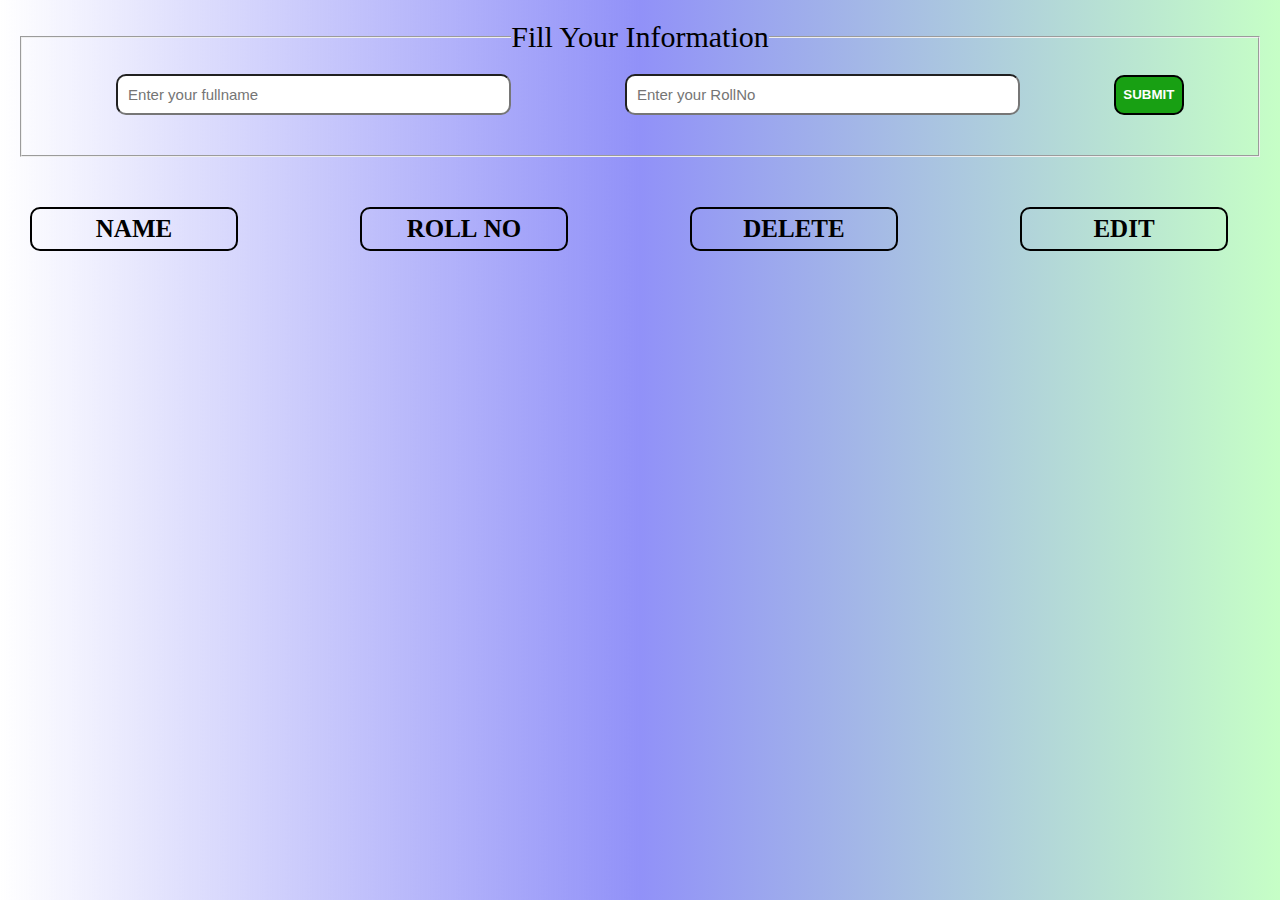
<file: CRUD/index.html>
<!DOCTYPE html>
<html lang="en">
  <head>
    <meta charset="UTF-8" />
    <meta name="viewport" content="width=device-width, initial-scale=1.0" />
    <title>Document</title>
    <link rel="stylesheet" href="style.css" />
  </head>
  <body>
    <form action="" method="post">
      <fieldset>
        <legend>Fill Your Information</legend>
        <input
          class="defaultinput"
          type="text"
          id="fullname"
          placeholder="Enter your fullname"
          name="fullname"
          required
        />
        <input
          class="defaultinput"
          type="number"
          id="rollno"
          placeholder="Enter your RollNo"
          name="rollno"
          required
        />
        <button type="button" class="button">Submit</button>
      </fieldset>
    </form>
    <div class="center">
      <div class="table">
        <div>
          <ul class="fullname">
            <li class="heading cell">NAME</li>
          </ul>
        </div>
        <div>
          <ul class="rollno">
            <li class="heading cell">ROLL&nbsp;NO</li>
          </ul>
        </div>
        <div>
          <ul class="deleteoperation">
            <li class="heading cell">DELETE</li>
          </ul>
        </div>
        <div>
          <ul class="editoperation">
            <li class="heading cell">EDIT</li>
          </ul>
        </div>
      </div>
    </div>
    <script src="script.js"></script>
  </body>
</html>
</file>
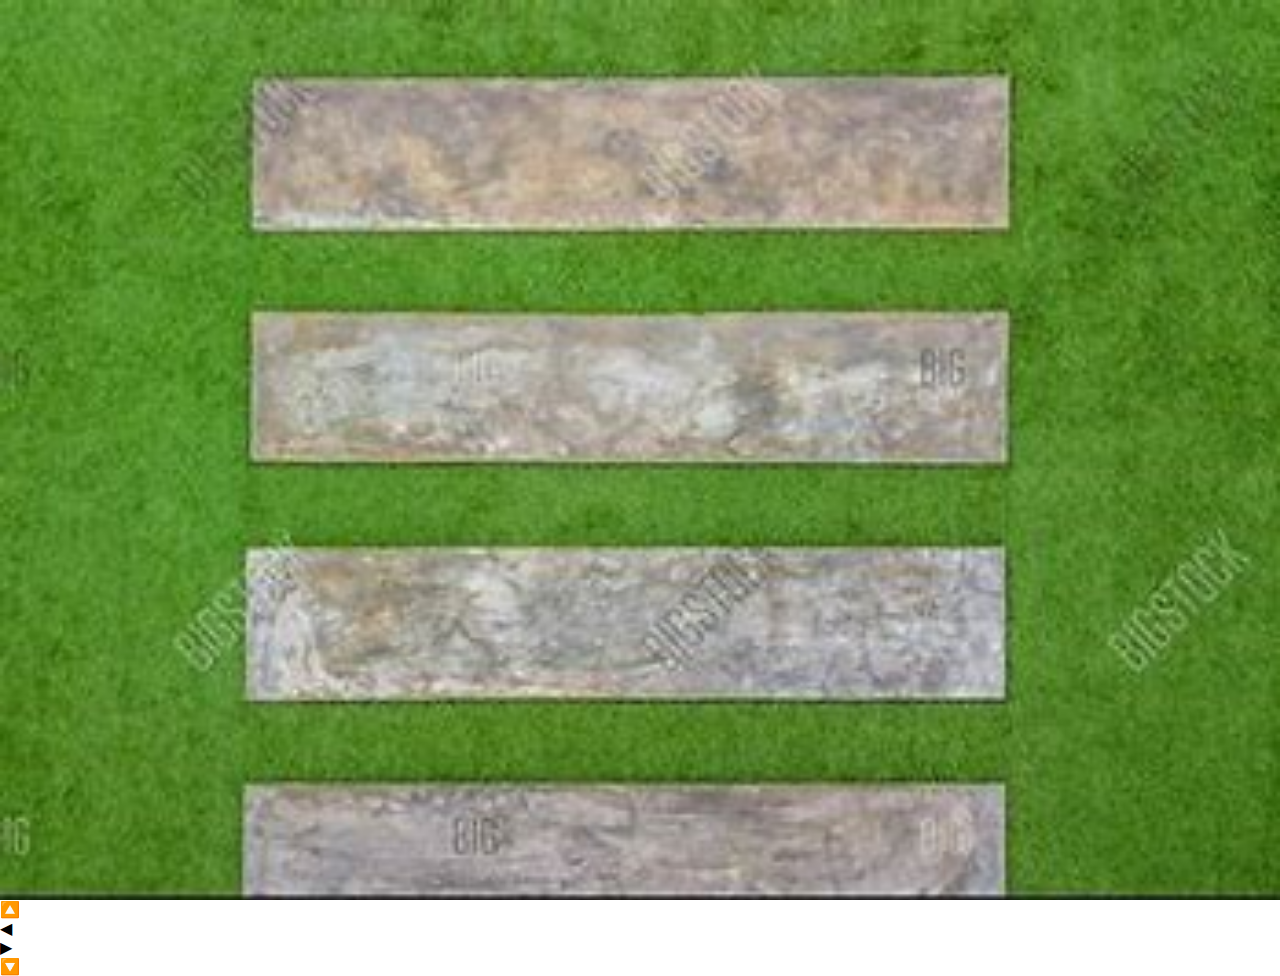
<file: Game Animation/index.html>
<!DOCTYPE html>
<html lang="en">
  <head>
    <meta charset="UTF-8" />
    <meta name="viewport" content="width=device-width, initial-scale=1.0" />
    <title>Document</title>
    <link rel="stylesheet" href="style.css" />
  </head>
  <body>
    <div class="main"></div>
    <div class="buttons">
      <div class="top">🔼</div>
      <div class="left">◀</div>
      <div class="right">▶</div>
      <div class="bottom">🔽</div>
    </div>
  </body>
</html>
</file>
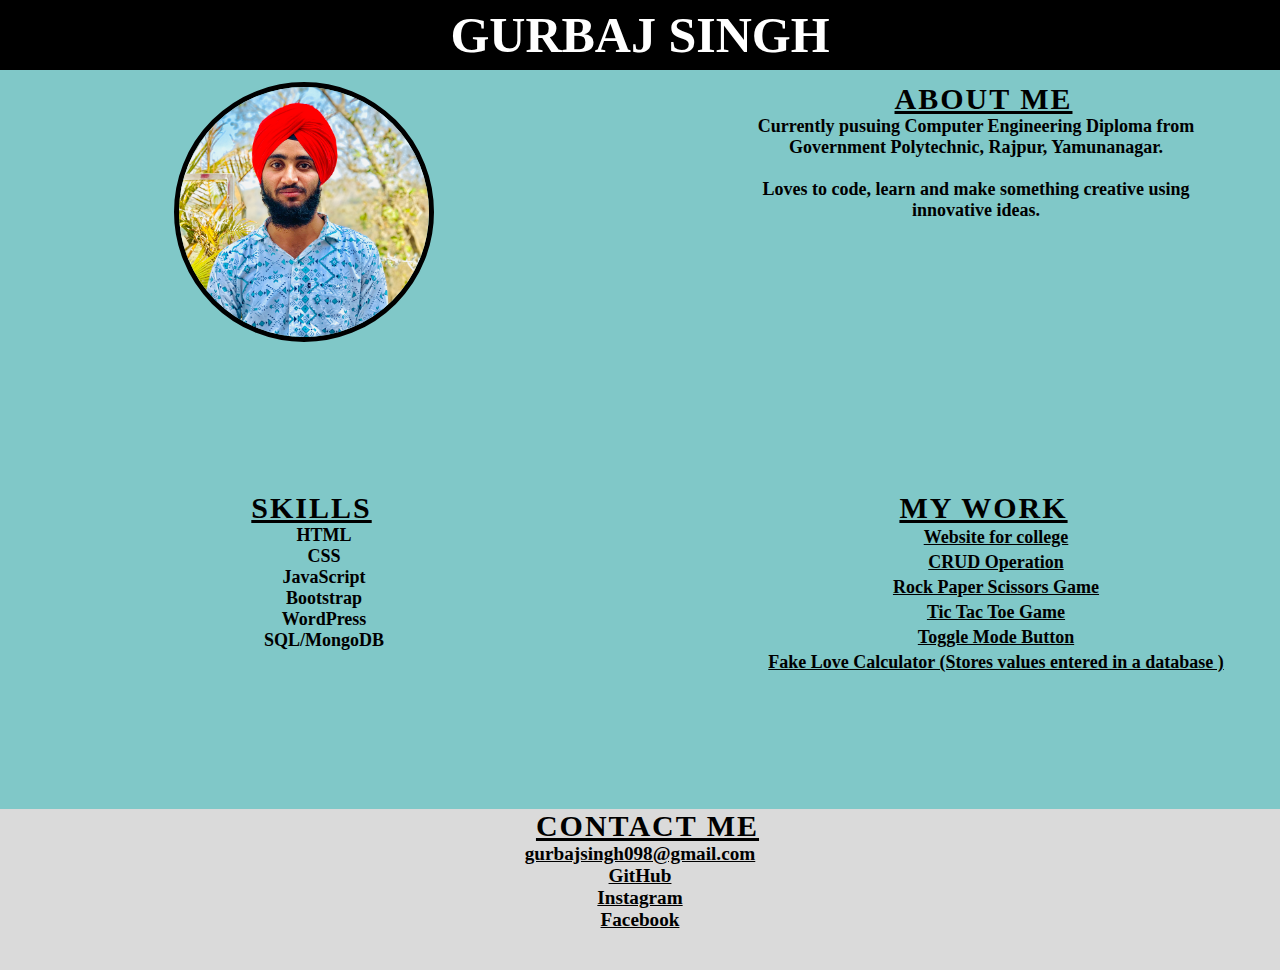
<file: Portfolio/index.html>
<!DOCTYPE html>
<html lang="en">
  <head>
    <meta charset="UTF-8" />
    <meta name="viewport" content="width=device-width, initial-scale=1.0" />
    <title>Document</title>
    <link
      rel="stylesheet"
      href="https://cdnjs.cloudflare.com/ajax/libs/font-awesome/6.5.2/css/all.min.css"
      integrity="sha512-SnH5WK+bZxgPHs44uWIX+LLJAJ9/2PkPKZ5QiAj6Ta86w+fsb2TkcmfRyVX3pBnMFcV7oQPJkl9QevSCWr3W6A=="
      crossorigin="anonymous"
      referrerpolicy="no-referrer"
    />
    <link rel="stylesheet" href="style.css" />
  </head>
  <body>
    <div class="nav">
      <div class="heading1">GURBAJ SINGH</div>
    </div>
    <div class="container">
      <div class="info">
        <img src="gurbaj.jpg" alt="" />
      </div>
      <div class="aboutme">
        <p class="heading">ABOUT ME</p>
        <p class="content">
          Currently pusuing Computer Engineering Diploma from Government
          Polytechnic, Rajpur, Yamunanagar. <br /><br />
          Loves to code, learn and make something creative using innovative
          ideas.
        </p>
      </div>
      <div class="skills">
        <p class="heading">SKILLS</p>
        <ul class="skillsist content">
          <li>HTML</li>
          <li>CSS</li>
          <li>JavaScript</li>
          <li>Bootstrap</li>
          <li>WordPress</li>
          <li>SQL/MongoDB</li>
        </ul>
      </div>
      <div class="mywork">
        <p class="heading">MY WORK</p>
        <ul class="projectslist">
          <li>
            <a target="_empty" href="https://gprs.lovestoblog.com/Project/"
              >Website for college
            </a>
          </li>
          <li>
            <a target="_empty" href="https://myblog1.rf.gd/crud"
              >CRUD Operation</a
            >
          </li>
          <li>
            <a target="_empty" href="https://myblog1.rf.gd/rockPaperScissors"
              >Rock Paper Scissors Game</a
            >
          </li>
          <li>
            <a target="_empty" href="https://myblog1.rf.gd/ticTacToe"
              >Tic Tac Toe Game</a
            >
          </li>
          <li>
            <a target="_empty" href="https://myblog1.rf.gd/toggleButton"
              >Toggle Mode Button</a
            >
          </li>
          <li>
            <a target="_empty" href="https://myblog1.rf.gd/lovecalc/"
              >Fake Love Calculator (Stores values entered in a database )
            </a>
          </li>
        </ul>
      </div>
      <div id="footer">
        <p class="heading">CONTACT ME</p>
        <div class="contact">
          <div class="mail">
            <a href="mailto:gurbajsingh098@gmail.com">
              <i
                class="fa-solid fa-envelope fa-beat-fade"
                style="color: #000000"
              ></i>
              gurbajsingh098@gmail.com</a
            >
          </div>
          <div class="github">
            <a target="_empty" href="https://github.com/GurbajSinghCodes">
              <i class="fa-brands fa-github fa-beat" style="color: #000000"></i>
              GitHub</a
            >
          </div>
          <div class="instagram">
            <a target="_empty" href="https://instagram.com/gurbaj_khaira">
              <i
                class="fa-brands fa-instagram fa-beat-fade"
                style="color: #000000"
              ></i>
              Instagram</a
            >
          </div>
          <div class="facebook">
            <a target="_empty" href="https://facebook.com/gurbajsingh098">
              <i
                class="fa-brands fa-facebook fa-beat-fade"
                style="color: #000000"
              ></i
              >Facebook
            </a>
          </div>
        </div>
      </div>
    </div>
  </body>
</html>
</file>
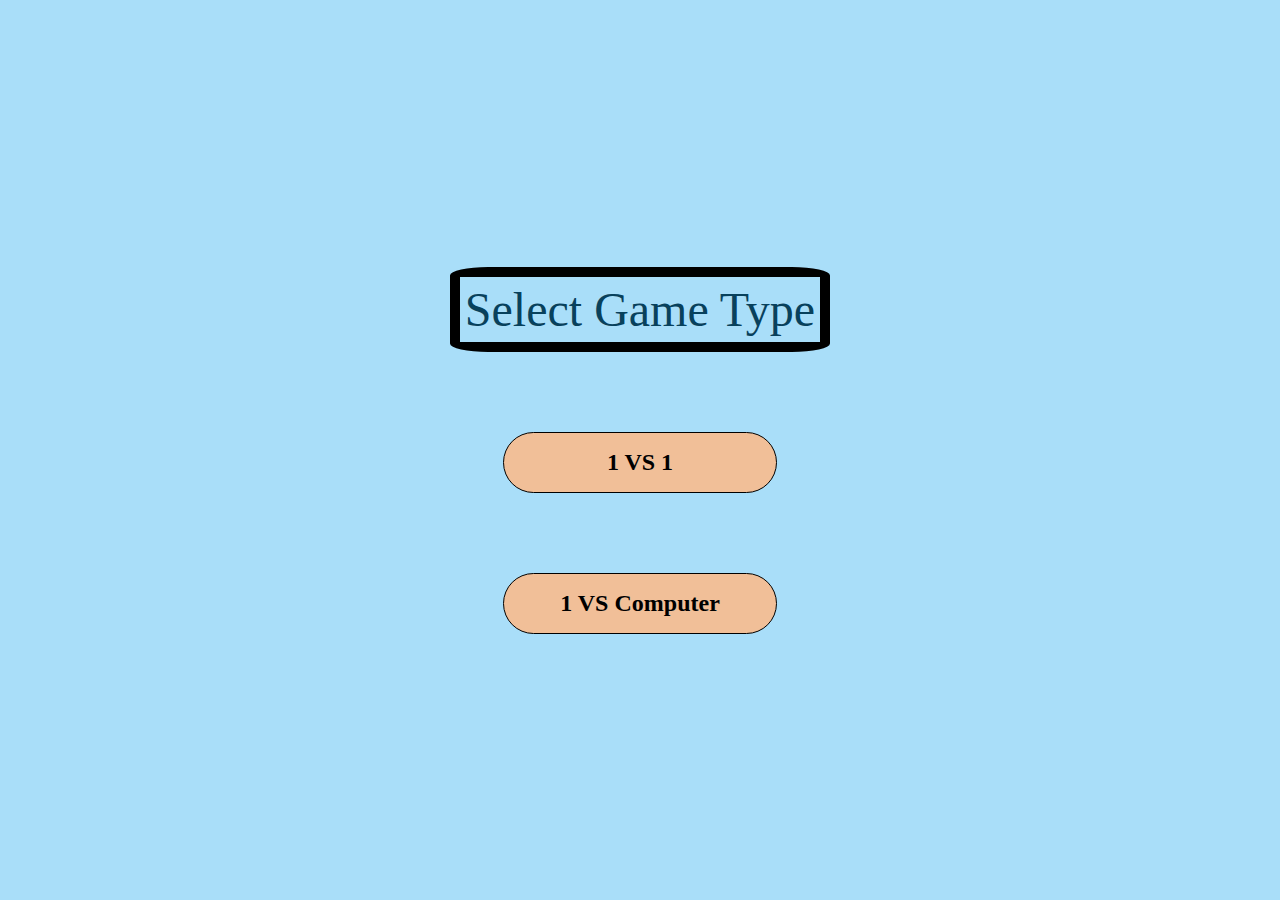
<file: Tic tac toe/index.html>
<!DOCTYPE html>
<html lang="en">
  <head>
    <meta charset="UTF-8" />
    <meta name="viewport" content="width=device-width, initial-scale=1.0" />
    <title>Document</title>
    <link rel="stylesheet" href="style.css" />
  </head>
  <body>
    <div class="select">Select Game Type</div>
    <div class="buttons">
      <a class="button" href="2p.html">1 VS 1</a>
      <a class="button" href="1p.html">1 VS Computer</a>
    </div>
  </body>
</html>
</file>
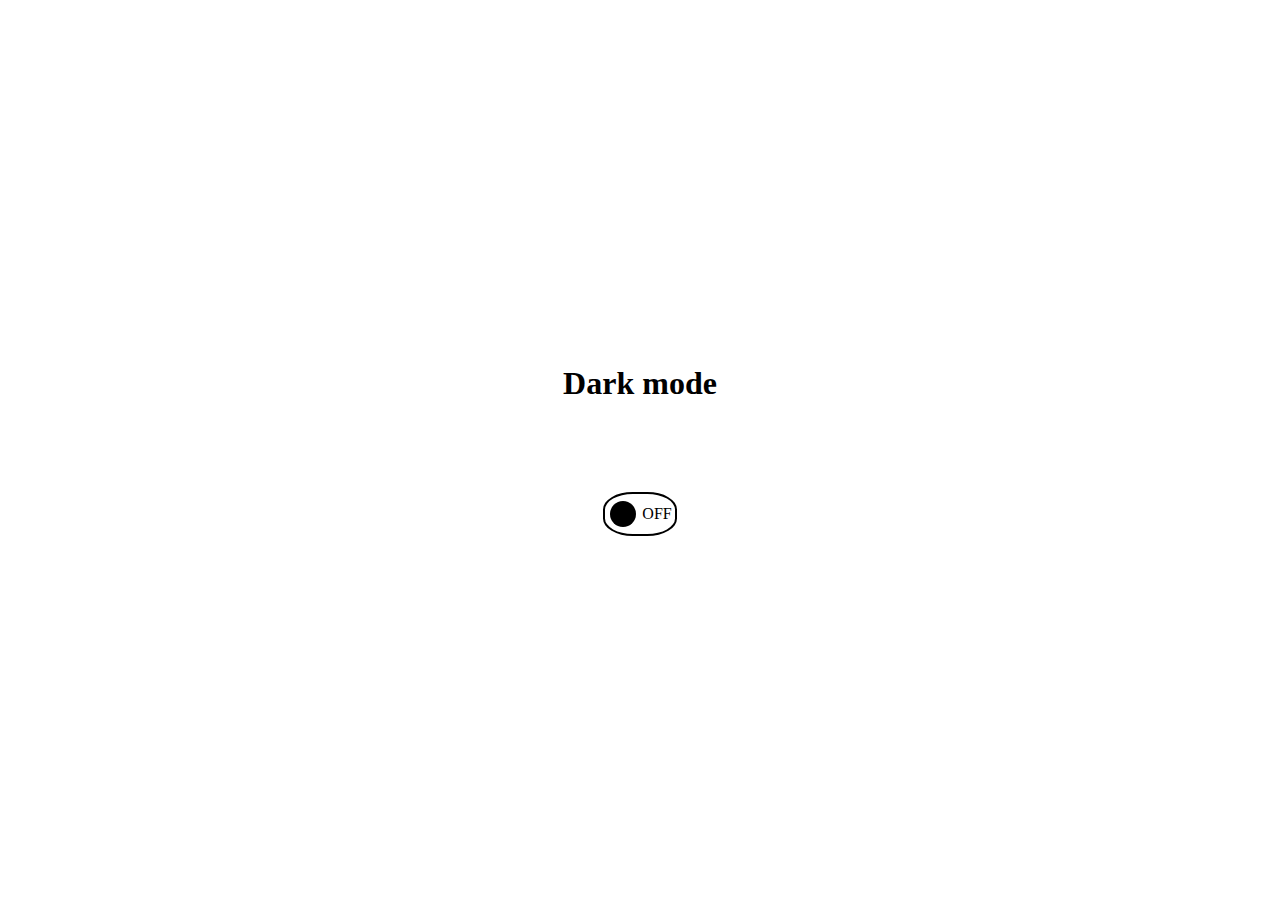
<file: toggle button/index.html>
<!DOCTYPE html>
<html lang="en">
  <head>
    <meta charset="UTF-8" />
    <meta name="viewport" content="width=device-width, initial-scale=1.0" />
    <title>Document</title>
    <link rel="stylesheet" href="changemode.css" />
  </head>
  <body>
    <main>
      <h1 class="para">Dark mode</h1>
      <div class="buttons">
        <div class="button dark" id="off"></div>
        <div class="button" id="on">OFF</div>
      </div>
    </main>
    <script src="changemode.js"></script>
  </body>
</html>
</file>
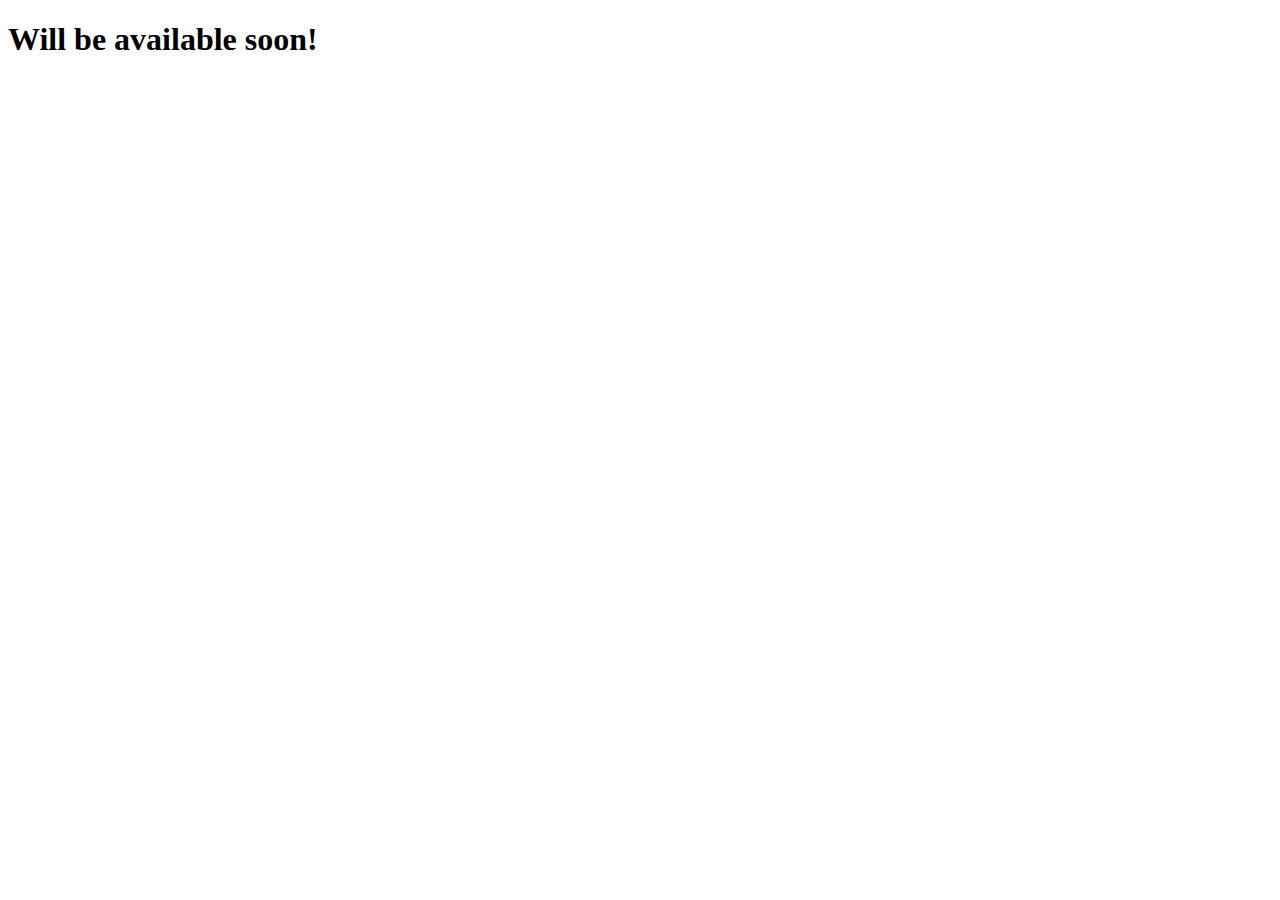
<file: College Website/FeePortal/paymentportal.html>
<!DOCTYPE html>
<html lang="en">
  <head>
    <meta charset="UTF-8" />
    <meta name="viewport" content="width=device-width, initial-scale=1.0" />
    <title>Document</title>
  </head>
  <body>
    <h1>Will be available soon!</h1>
  </body>
</html>
</file>
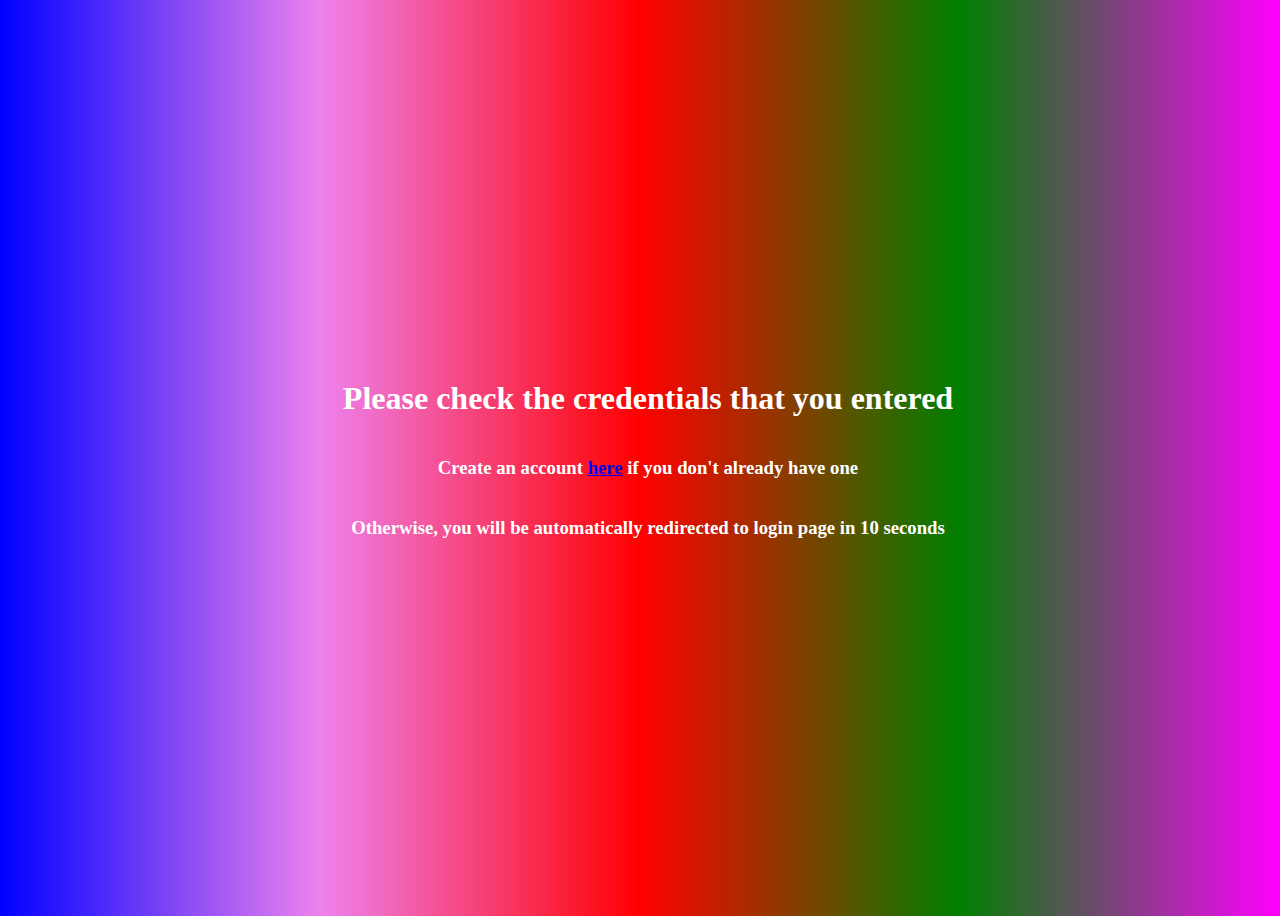
<file: College Website/FeePortal/wrongcredentials.html>
<!DOCTYPE html>
<html lang="en">
  <head>
    <meta charset="UTF-8" />
    <meta http-equiv="refresh" content="10;url=login.php" />
    <meta name="viewport" content="width=device-width, initial-scale=1.0" />
    <title>Document</title>
    <style>
      body {
        background: linear-gradient(
          to right,
          blue,
          violet,
          red,
          green,
          magenta
        );
        height: 100vh;
        width: 100%;
        display: flex;
        flex-direction: column;
        align-items: center;
        justify-content: center;
        color: white;
      }
    </style>
  </head>
  <body>
    <h1>Please check the credentials that you entered</h1>
    <h3>
      Create an account <a href="signup.php">here</a> if you don't already have
      one
    </h3>
    <h3>
      Otherwise, you will be automatically redirected to login page in
      <span id="time">10</span>
      seconds
    </h3>
  </body>
  <script>
    let time = document.querySelector("#time");
    let i = 10;
    updateTime = () => {
      if (i > 0) {
        time.textContent = i;
        i--;
      }
    };
    setInterval(updateTime, 1000);
  </script>
</html>
</file>
<file: CRUD/style.css>
* {
  margin: 0;
  padding: 0;
}
body {
  background: linear-gradient(
    to right,
    rgba(129, 72, 15, 0),
    rgb(145, 145, 248),
    rgb(198, 255, 198)
  );
}
legend {
  text-align: center;
  font-size: 30px;
}
form {
  padding: 20px;
}
fieldset {
  padding-bottom: 20px;
  display: flex;
  align-items: center;
  justify-content: space-evenly;
}
li {
  list-style: none;
}
.defaultinput {
  width: 30%;
  border-radius: 10px;
  padding: 10px;
  margin: 20px;
  font-size: 15px;
}
.newinput {
  border-radius: 10px;
  padding: 10px;
  margin: 20px;
  font-size: 15px;
}
.button {
  height: 40px;
  width: 70px;
  font-weight: bold;
  border-radius: 10px;
  border: 2px solid black;
  background-color: rgba(24, 160, 19, 1);
  color: white;
  text-transform: uppercase;
}
/* table */
.table {
  margin: 30px;
  display: grid;
  gap: 100px;
  grid-template-columns: 1fr 1fr 1fr 1fr;
}
.cell {
  min-width: 30px;
  max-width: 200px;
  display: flex;
  align-items: center;
  justify-content: center;
  font-size: 25px;
  height: 40px;
}
.heading {
  border: 2px solid;
  border-radius: 10px;
  font-weight: bold;
  padding: 0px 2px 0px 2px;
  margin-bottom: 15px;
}
#donebutton,
#editbutton,
#deletebutton {
  height: 35px;
  width: 100%;
  max-width: 90px;
  font-weight: bold;
  letter-spacing: 1px;
  font-family: auto;
  border-radius: 30px;
  padding: 10px;
}
#deletebutton {
  background-color: rgb(193, 4, 4);
  color: white;
}
#editbutton {
  background-color: rgb(228, 207, 48);
  color: black;
}
#donebutton {
  background-color: rgba(24, 160, 19, 1);
  color: white;
}

@media (max-width: 800px) {
  fieldset {
    flex-direction: column;
  }
  .defaultinput {
    width: 50%;
    height: 10px;
  }
  .newinput {
    width: 25%;
  }
  legend {
    font-size: 20px;
  }
  .table li {
    font-size: 12px;
  }
  .table {
    gap: 1%;
  }
  .button {
    height: 30px;
    width: 57px;
    font-size: 10px;
  }
  .heading {
    max-width: 84px;
  }
}
</file>
<file: Game Animation/style.css>
* {
  margin: 0;
  padding: 0;
}
.main {
  background: url(ground.jpg);
  background-size: cover;
  height: 100vh;
  width: 100vw;
}
</file>
<file: Portfolio/style.css>
* {
  margin: 0;
  border: 0;
  font-weight: bold;
}

body {
  background-color: rgb(2, 146, 146, 0.5);
}
.nav {
  background-color: black;
  color: white;
}
.heading1 {
  text-align: center;
  padding: 6px;
  font-size: 50px;
  font-weight: 900;
  font-family: candara;
}
.container {
  min-height: 100vh;
  display: grid;
  grid-template-columns: 1fr 1fr;
  gap: 5%;
  height: auto;
}
li {
  list-style: none;
}
.info,
.aboutme,
.skills,
.mywork {
  padding: 2% 8% 8% 8%;
  text-align: center;
}

.info img {
  border-radius: 50%;
  border: 5px solid black;
  object-fit: cover;
  height: 250px;
  width: 250px;
}
.info {
  text-align: center;
}
.heading {
  text-decoration: underline;
  margin-left: 15px;
  text-align: center;
  letter-spacing: 2px;
  font-size: 30px;
  font-weight: 900;
  font-family: calisto mt;
}
.content {
  font-size: 18px;
  font-family: tempus sans itc;
}
.projectslist li a {
  line-height: 25px;
  font-weight: 700;
  text-decoration: none;
  font-family: centaur;
  font-size: 18px;
  color: black;
  text-decoration: underline;
  cursor: pointer;
}

#footer {
  grid-column: 1/3;
  background-color: rgba(218, 218, 218);
  text-align: center;
}
#footer a {
  color: black;
  font-family: ink free;
  font-size: larger;
}
@media (max-width: 699px) {
  nav {
    width: 100%;
  }
  .container {
    grid-template-columns: 1fr;
  }
  #footer {
    grid-column: 1;
  }
}
</file>
<file: Tic tac toe/style.css>
* {
  margin: 0px;
  padding: 0px;
  text-align: center;
  text-decoration: none;
}
body {
  height: 100vh;
  background-color: #a9def9;
  display: flex;
  justify-content: center;
  align-items: center;
  flex-direction: column;
}
.select {
  /* text-decoration: overline underline; */
  border: 10px solid black;
  padding: 5px;
  border-radius: 10%;
  font-size: 3rem;
  color: #08415c;
  font-family: algerian;
}
.buttons {
  display: flex;
  flex-direction: column;
}
.button {
  color: black;
  margin-top: 5rem;
  width: 15rem;
  padding: 1rem;
  border: 1px solid black;
  border-radius: 2rem;
  background-color: #f1bf98;
  font-size: 1.5rem;
  font-weight: bolder;
}
.button:hover {
  cursor: pointer;
  animation: zoom 1s infinite;
}
@keyframes zoom {
  0% {
    transform: scale(1);
  }
  50% {
    transform: scale(1.1);
  }
  100% {
    transform: scale(1);
  }
}
</file>
<file: toggle button/changemode.css>
* {
  margin: 0px;
  padding: 0px;
}
main {
  display: flex;
  flex-direction: column;
  height: 100vh;
  justify-content: center;
  align-items: center;
  gap: 10vh;
}
.buttons {
  border: 2px solid black;
  border-radius: 40%;
  height: 40px;
  width: 70px;
  display: flex;
  justify-content: center;
  align-items: center;
  gap: 8px;
  cursor: pointer;
}
.button {
  display: flex;
  justify-content: center;
  align-items: center;
  border-radius: 50%;
  width: 26px;
  height: 26px;
}
.dark {
  background-color: black;
}
.light {
  background-color: white;
}
</file>
